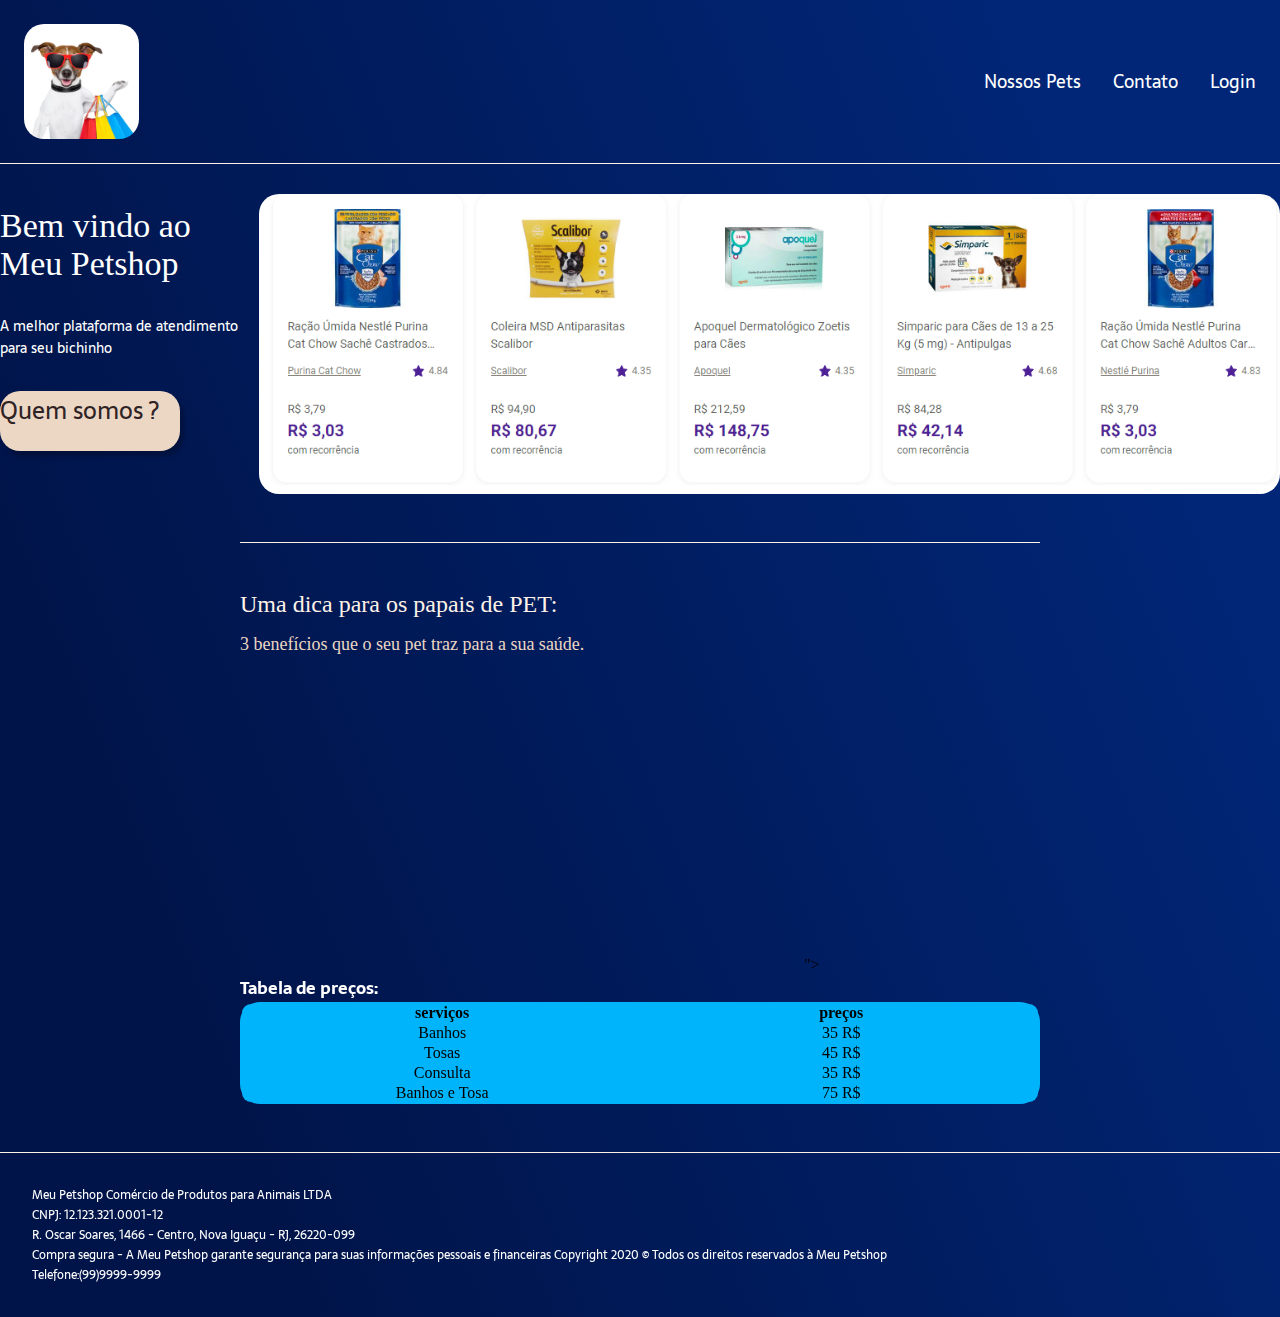
<file: index.html>
<!DOCTYPE html>
<html lang="pt-br">

<head>
    <meta charset="UTF-8">
    <meta name="viewport" content="width=device-width, initial-scale=1.0">
    <title>Meupetshop.com.br</title>
    <link rel="stylesheet" type="text/css" href="style.css">
    <style>
        table, th,td {
            width: 800px;
    text-align: center;
    background-color: #00b4fc;
    border-radius: 20px;
    

        }
    </style>
</head>
<body>
    <header class="cabecalho">
        <img class="cabecalho-imagem" src="meupetshop.jpg">
        <nav class="cabecalho-menu">
            <a class="cabecalho-botao" href="nossospet.html">Nossos Pets</a>
            <a class="cabecalho-botao" href="index3.html">Contato</a>
            <a class="cabecalho-botao" href="login.html">Login</a>
        </nav>




    </header>

    <main class="conteudo">
       <section class="conteudo-principal">
        <div class="conteudo-principal-escrito"> 
            <h1 class="conteudo-principal-escrito-titulo">Bem vindo ao Meu Petshop</h1>
            <h2 class="conteudo-principal-escrito-subtitulo"> A melhor plataforma de atendimento para seu bichinho</h2>
            <a class="conteudo-principal-botao"  href="index2.html"> Quem somos ? </a> 
               </div>
               <img class="conteudo-img" src="pet.PNG" alt="imagem petshop">
            
       </section>

       <section class="conteudo-secundario">

        <div> 
            <h3 class="conteudo-secundario1"> Uma dica para os papais de PET:</h3>
            <p class="conteudo-secundario2"> 3 benefícios que o seu pet traz para a sua saúde.  </p>
           <iframe width="560" height="315" src="https://www.youtube.com/embed/6BIT61x4fGU" title="YouTube video player" frameborder="0" allow="accelerometer; autoplay; clipboard-write; encrypted-media; gyroscope; picture-in-picture" allowfullscreen></iframe> "> 

           <h3 class="conteudo-principal-escrito-tabelas">Tabela de preços:</h3>
           <table>
               <tr>
                   <th>serviços</th>
                   <th>preços</th>
               </tr>
               <tr>
                   <td>Banhos</td>
                   <td>35 R$</td>
               </tr>
               <tr>
                   <td>Tosas</td>
                   <td>45 R$</td>
               </tr>
               <tr>
                   <td>Consulta</td>
                   <td>35 R$ </td>
               </tr>
               <tr>
                <td>Banhos e Tosa </td>
                <td>75 R$</td>
            </tr>
            </table>
          
        </div>

       </section>

    </main>

    <footer class="rodape">
            <p class="rodape1">Meu Petshop Comércio de Produtos para Animais LTDA</p>
            <p class="rodape1"> CNPJ: 12.123.321.0001-12</p>
            <p class="rodape1">  R. Oscar Soares, 1466 - Centro, Nova Iguaçu - RJ, 26220-099</p>
            <p class="rodape1">  Compra segura - A Meu Petshop garante segurança para suas informações pessoais e financeiras
                Copyright 2020 © Todos os direitos reservados à Meu Petshop</p>
            <p class="rodape1">  Telefone:(99)9999-9999 </p>

        </footer>
</body>
</html>
</file>
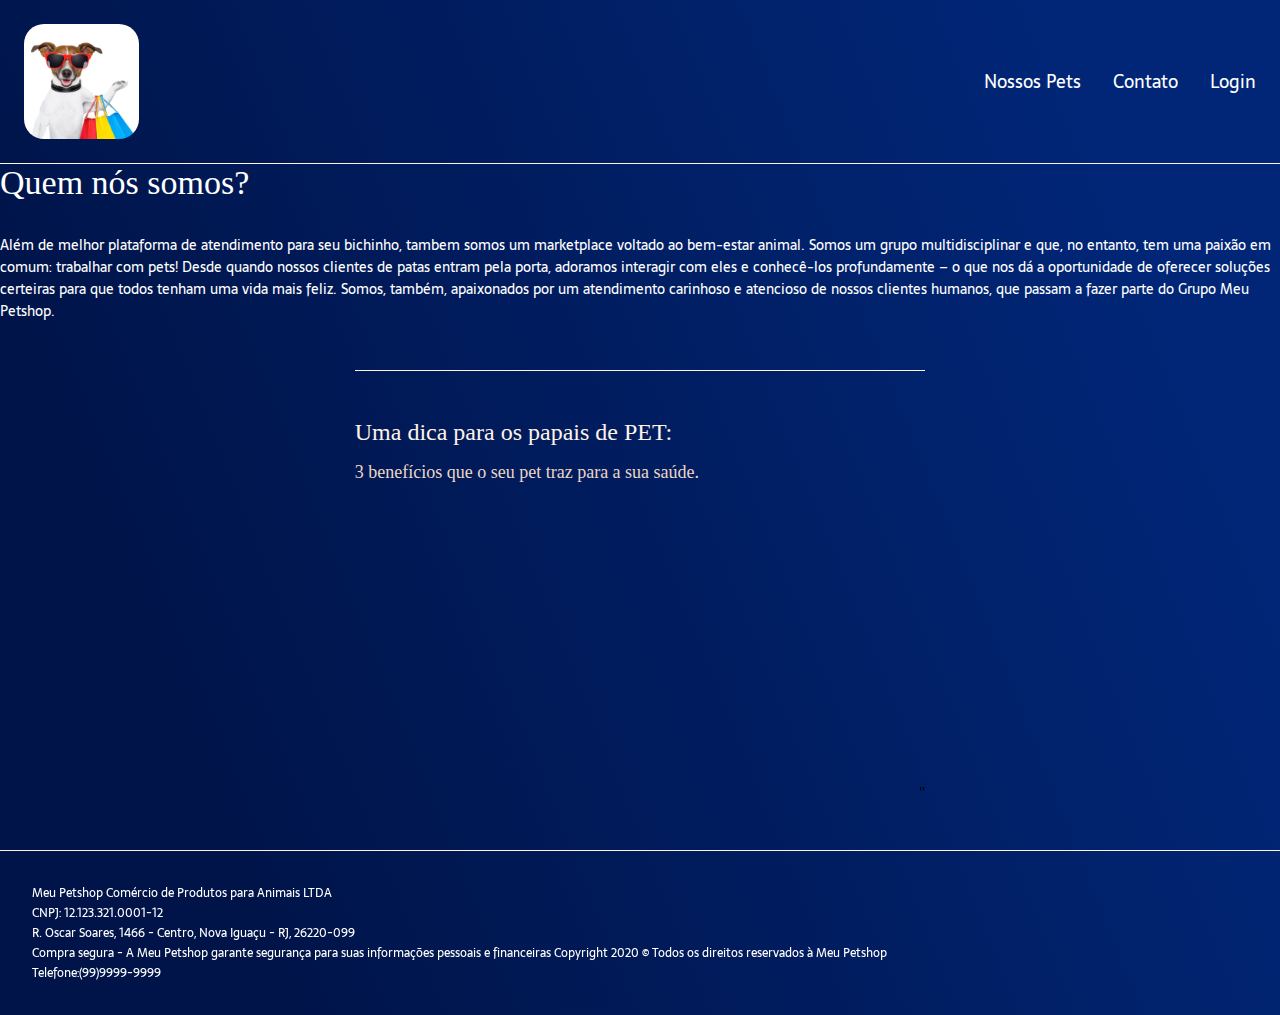
<file: index2.html>
<!DOCTYPE html>
<html lang="pt-br">

<head>
    <meta charset="UTF-8">
    <meta name="viewport" content="width=device-width, initial-scale=1.0">
    <title>Meupetshop.com.br</title>
    <link rel="stylesheet" type="text/css" href="style.css">
</head>
<body>
    <header class="cabecalho">
        <img class="cabecalho-imagem" src="meupetshop.jpg">
        <nav class="cabecalho-menu">
            <a class="cabecalho-botao" href="nossospet.html">Nossos Pets</a>
            <a class="cabecalho-botao" href="index3.html">Contato</a>
            <a class="cabecalho-botao" href="login.html">Login</a>
        </nav>




    </header>

    <main class="conteudo">
       <section class="conteudo-principal">
        <div class="conteudo-principal-escrito"> 
            <h1 class="conteudo-principal-escrito-titulo">Quem nós somos?</h1>
            <h2 class="conteudo-principal-escrito-subtitulo"> Além de melhor plataforma de atendimento para seu bichinho, tambem somos um marketplace voltado ao bem-estar animal. Somos um grupo multidisciplinar e que, no entanto, tem uma paixão em comum: trabalhar com pets! Desde quando nossos clientes de patas entram pela porta, adoramos interagir com eles e conhecê-los profundamente – o que nos dá a oportunidade de oferecer soluções certeiras para que todos tenham uma vida mais feliz. Somos, também, apaixonados por um atendimento carinhoso e atencioso de nossos clientes humanos, que passam a fazer parte do Grupo Meu Petshop.
               
        </div>
               
            
       </section>

       <section class="conteudo-secundario">

        <div> 
            <h3 class="conteudo-secundario1"> Uma dica para os papais de PET:</h3>
            <p class="conteudo-secundario2"> 3 benefícios que o seu pet traz para a sua saúde.  </p>
           <iframe width="560" height="315" src="https://www.youtube.com/embed/6BIT61x4fGU"  title="YouTube video player" frameborder="0" allow="accelerometer; autoplay; clipboard-write; encrypted-media; gyroscope; picture-in-picture" allowfullscreen></iframe> "  
        </div>

       </section>

    </main>

    <footer class="rodape">
            <p class="rodape1">Meu Petshop Comércio de Produtos para Animais LTDA</p>
            <p class="rodape1"> CNPJ: 12.123.321.0001-12</p>
            <p class="rodape1">  R. Oscar Soares, 1466 - Centro, Nova Iguaçu - RJ, 26220-099</p>
            <p class="rodape1">  Compra segura - A Meu Petshop garante segurança para suas informações pessoais e financeiras
                Copyright 2020 © Todos os direitos reservados à Meu Petshop</p>
            <p class="rodape1">  Telefone:(99)9999-9999 </p>

        </footer>
</body>
</html>
</file>
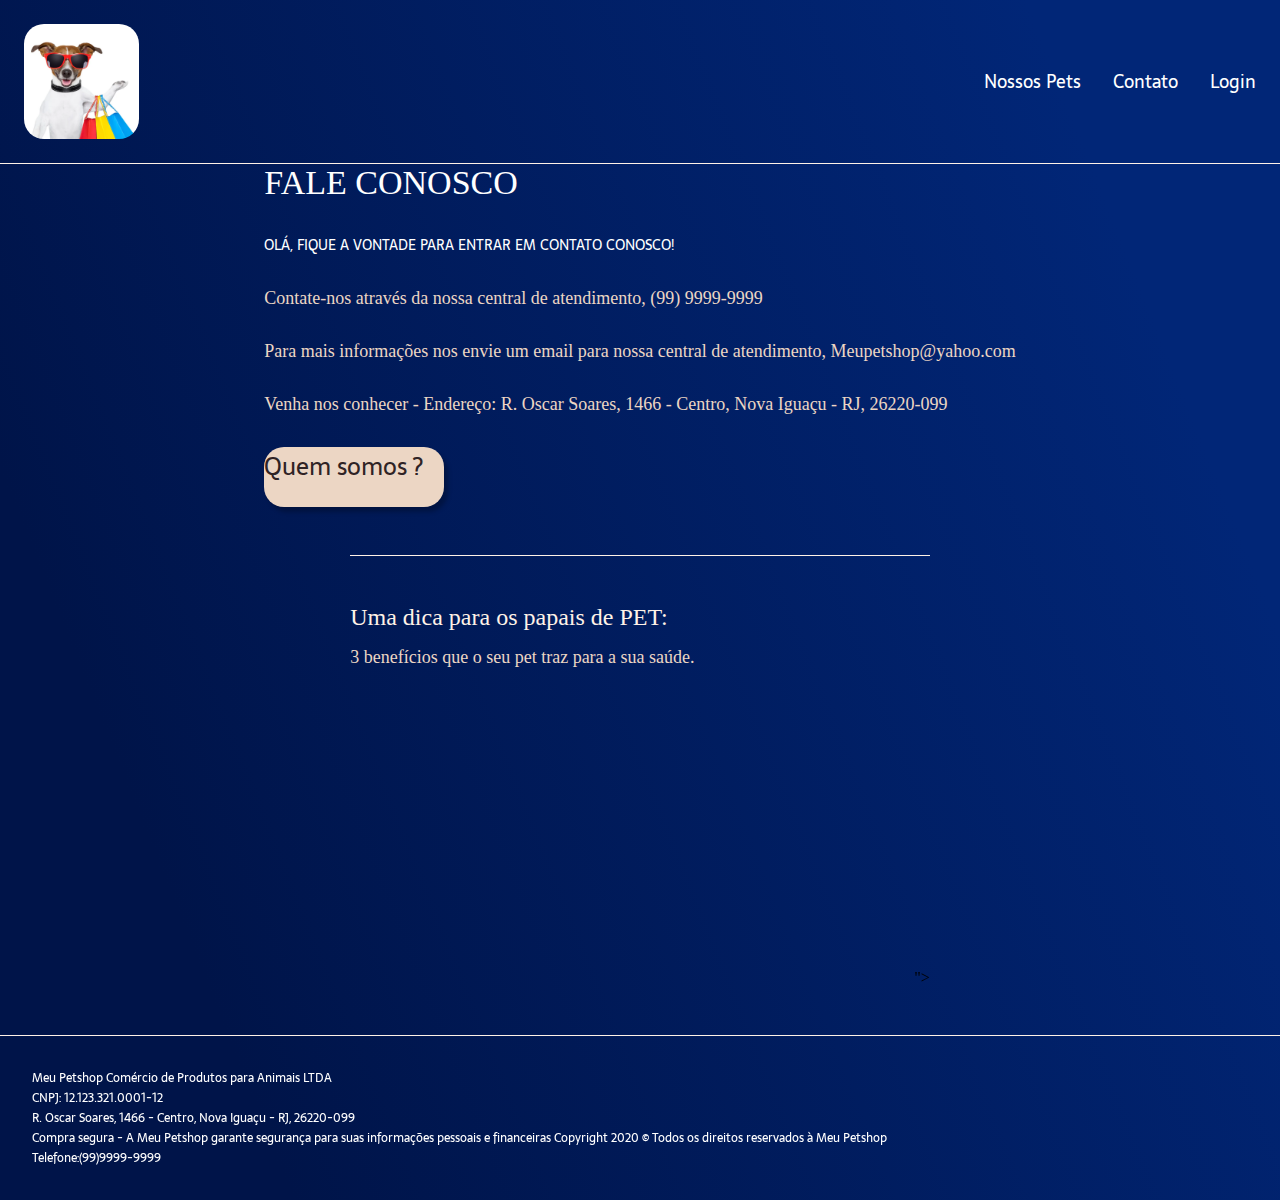
<file: index3.html>
<!DOCTYPE html>
<html lang="pt-br">

<head>
    <meta charset="UTF-8">
    <meta name="viewport" content="width=device-width, initial-scale=1.0">
    <title>Meupetshop.com.br</title>
    <link rel="stylesheet" type="text/css" href="style.css">
</head>
<body>
    <header class="cabecalho">
        <img class="cabecalho-imagem" src="meupetshop.jpg">
        <nav class="cabecalho-menu">
            <a class="cabecalho-botao" href="nossospet.html">Nossos Pets</a>
            <a class="cabecalho-botao" href="index3.html">Contato</a>
            <a class="cabecalho-botao" href="login.html">Login</a>
        </nav>




    </header>

    <main class="conteudo">
       <section class="conteudo-principal">
        <div class="conteudo-principal-escrito"> 
            <h1 class="conteudo-principal-escrito-titulo">FALE CONOSCO</h1>
            <h2 class="conteudo-principal-escrito-subtitulo"> OLÁ, FIQUE A VONTADE PARA ENTRAR EM CONTATO CONOSCO!</h2>
            <P class="abc"> Contate-nos através da nossa central de atendimento, (99) 9999-9999 </P>
            <p class="abc"> Para mais informações nos envie um email para nossa central de atendimento, Meupetshop@yahoo.com</p>
            <p class="abc"> Venha nos conhecer - Endereço:  R. Oscar Soares, 1466 - Centro, Nova Iguaçu - RJ, 26220-099  </p>
            <a class="conteudo-principal-botao"  href="index2.html"> Quem somos ? </a> 
               </div>
               
            
       </section>

       <section class="conteudo-secundario">

        <div> 
            <h3 class="conteudo-secundario1"> Uma dica para os papais de PET:</h3>
            <p class="conteudo-secundario2"> 3 benefícios que o seu pet traz para a sua saúde.  </p>
           <iframe width="560" height="315" src="https://www.youtube.com/embed/6BIT61x4fGU" title="YouTube video player" frameborder="0" allow="accelerometer; autoplay; clipboard-write; encrypted-media; gyroscope; picture-in-picture" allowfullscreen></iframe> "> 
        </div>

       </section>

    </main>

    <footer class="rodape">
            <p class="rodape1">Meu Petshop Comércio de Produtos para Animais LTDA</p>
            <p class="rodape1"> CNPJ: 12.123.321.0001-12</p>
            <p class="rodape1">  R. Oscar Soares, 1466 - Centro, Nova Iguaçu - RJ, 26220-099</p>
            <p class="rodape1">  Compra segura - A Meu Petshop garante segurança para suas informações pessoais e financeiras
                Copyright 2020 © Todos os direitos reservados à Meu Petshop</p>
            <p class="rodape1">  Telefone:(99)9999-9999 </p>

        </footer>
</body>
</html>
</file>
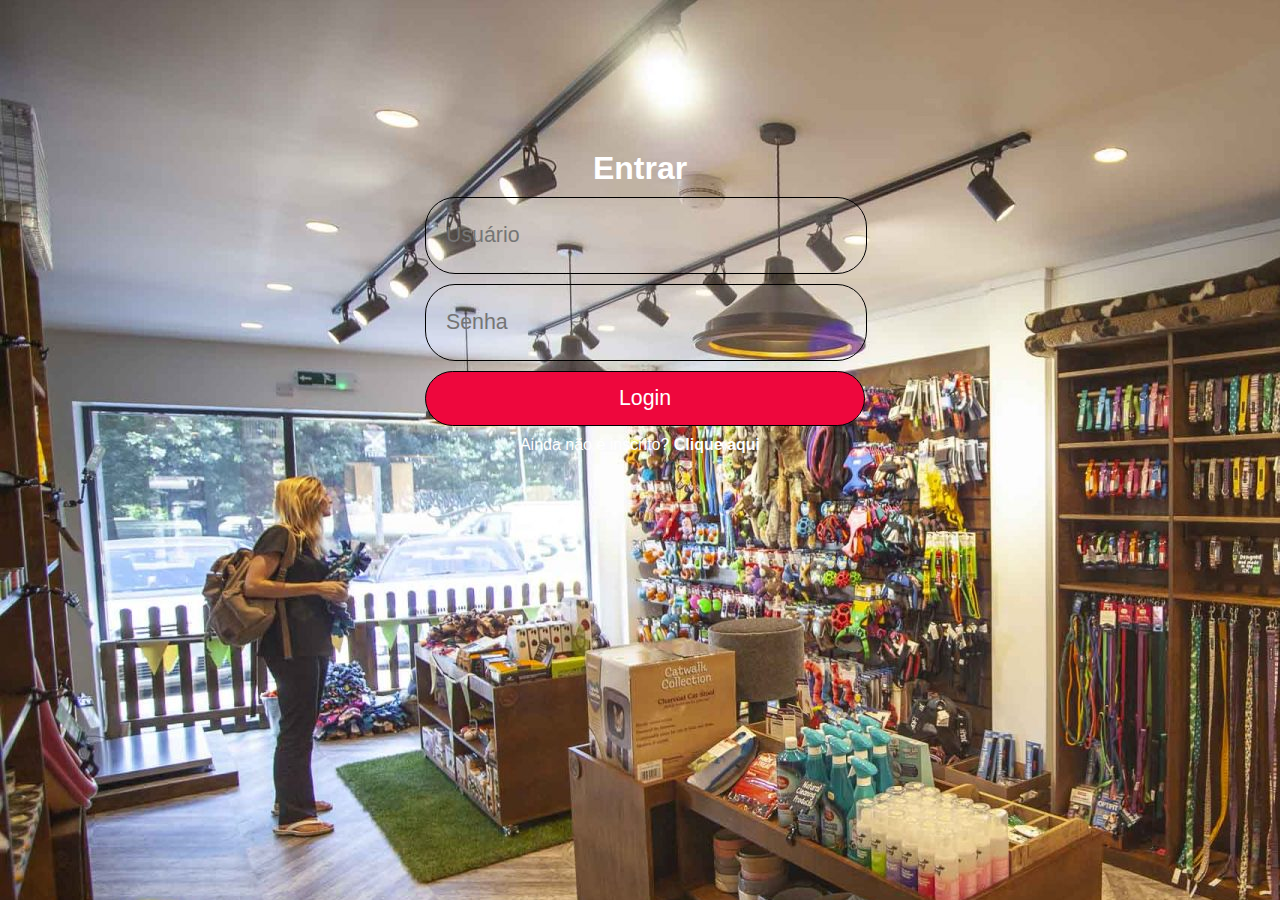
<file: login.html>
<!doctype html>
<html lang="pt-br">
<head>
    <meta charset="UTF-8">
    <title>Documento</title>
    <link rel="stylesheet" type="text/css" href="estilologin.css">
</head>
<body>
    <div id="form-login">
        <h1 class="seila">Entrar</h1>
        <form method="post" action="processar.php">
            <input type="email" placeholder="Usuário" id="email" maxlength="20">
            <input type="password" placeholder="Senha" id="senha" maxlength="6">
            <input type="submit" value="Login" id="login">
            <a href="cadastrar.php">Ainda não é inscrito? <strong>Clique aqui</strong></a>
        </form>
    </div>

</body>
</html>
</file>
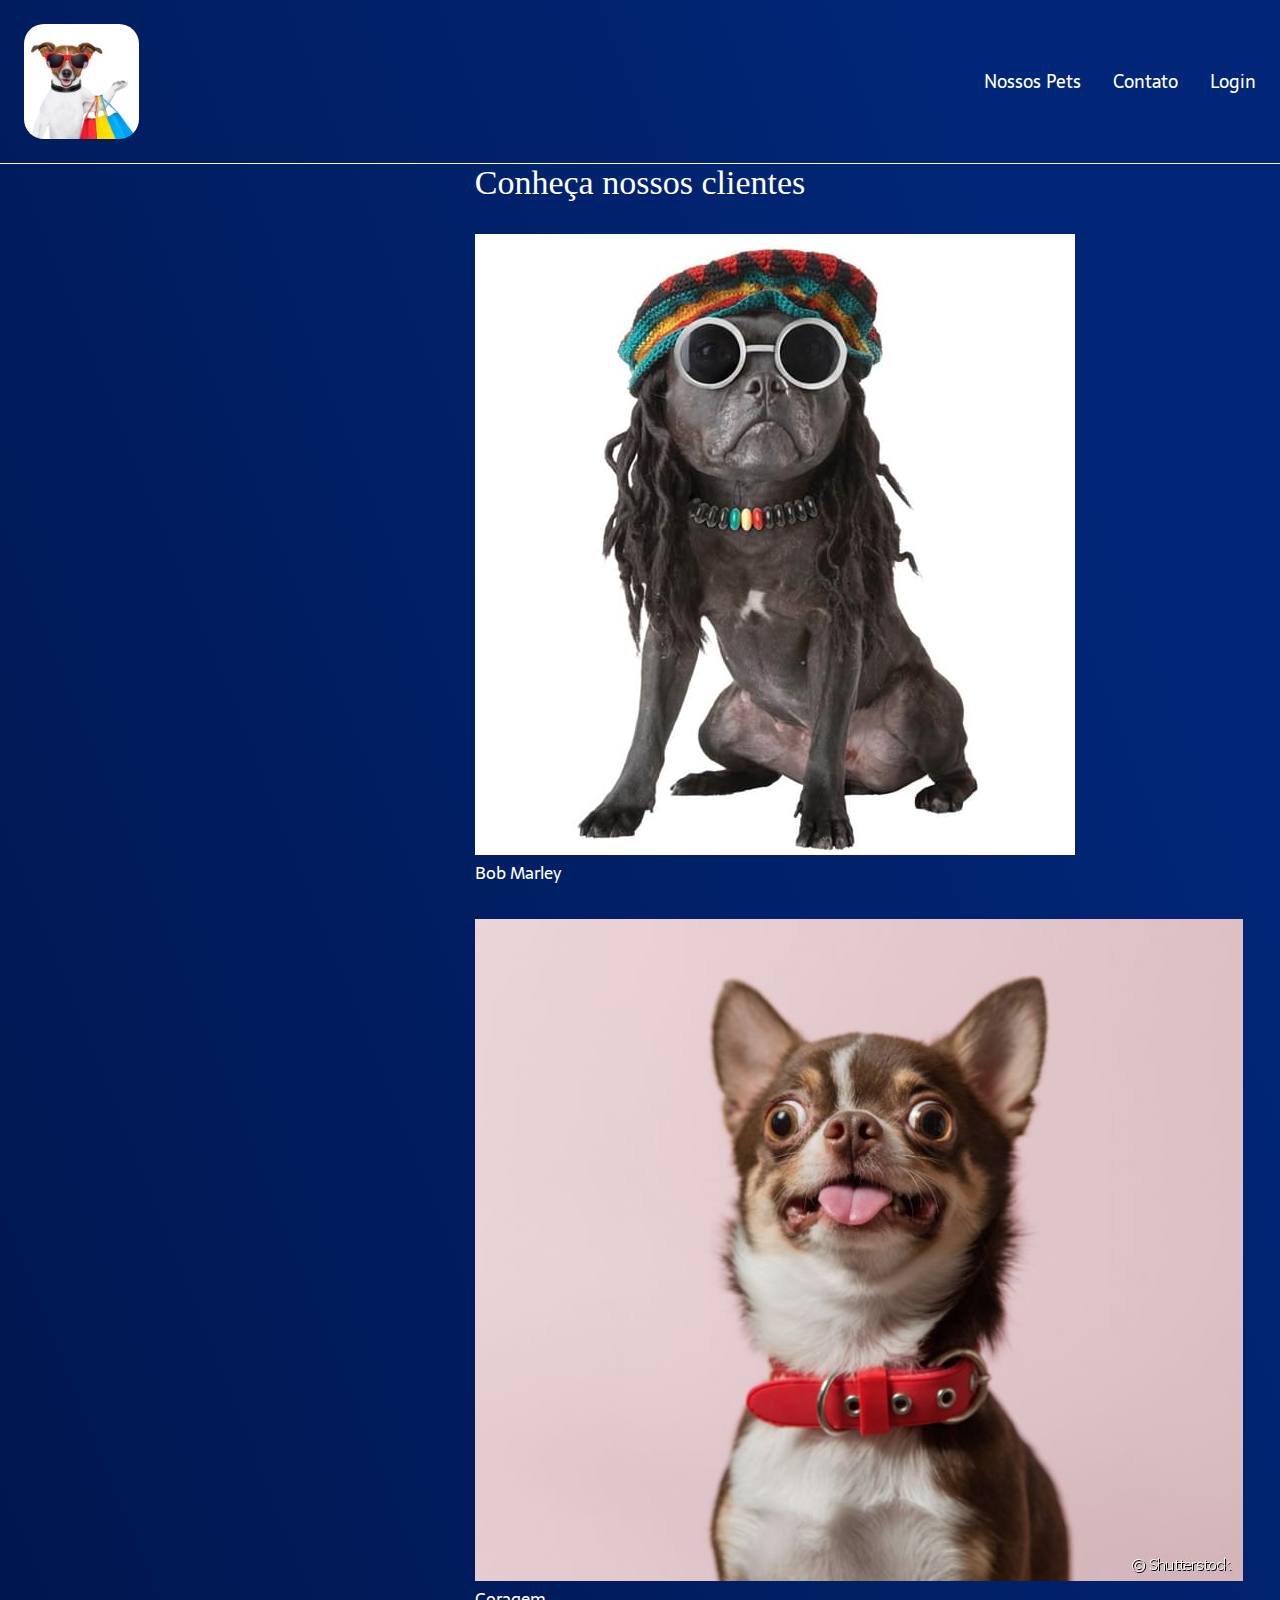
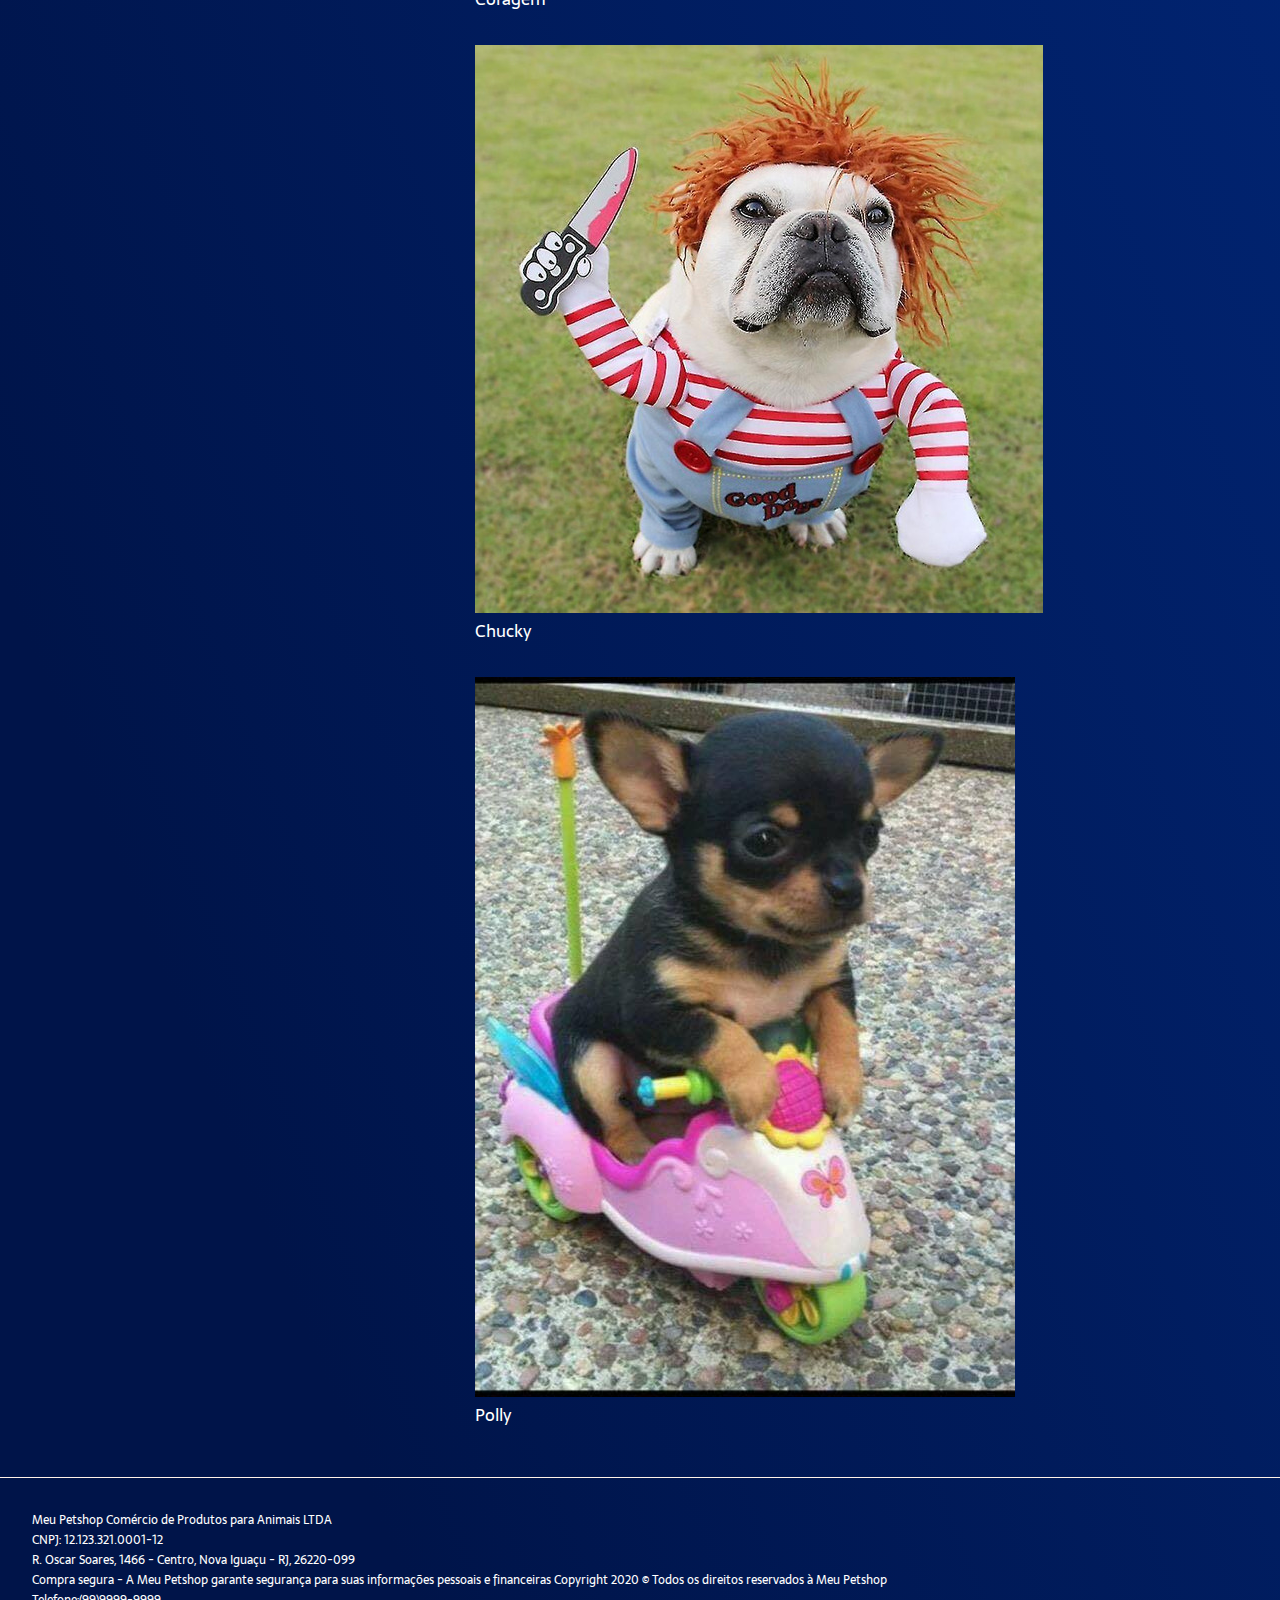
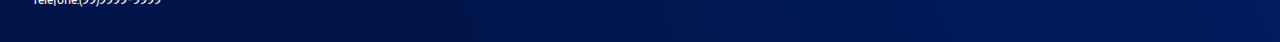
<file: nossospet.html>
<!DOCTYPE html>
<html lang="pt-br">

<head>
    <meta charset="UTF-8">
    <meta name="viewport" content="width=device-width, initial-scale=1.0">
    <title>Meupetshop.com.br</title>
    <link rel="stylesheet" type="text/css" href="style.css">
</head>
<body>
    <header class="cabecalho">
        <img class="cabecalho-imagem" src="meupetshop.jpg">
        <nav class="cabecalho-menu">
            <a class="cabecalho-botao" href="nossospet.html">Nossos Pets</a>
            <a class="cabecalho-botao" href="index3.html">Contato</a>
            <a class="cabecalho-botao" href="login.html">Login</a>
        </nav>




    </header>

    <main class="conteudo">
       <section class="conteudo-principal">
        <div class="conteudo-principal-escrito"> 
            <h1 class="conteudo-principal-escrito-titulo">Conheça nossos clientes </h1>
            <div class="box">
                <img src="bob.jpg"/>
                <span class="namedog"> Bob Marley  </span>
            </div>
            <div class="box">
                <img src="coragem.jpg"/>
                <span class="namedog"> Coragem </span>
            </div>

            <div class="box">
                <img src="chucky.jpg"/>
                <span class="namedog"> Chucky </span>
            </div>

            <div class="box">
                <img src="polly.jpg"/>
                <span class="namedog"> Polly </span>
            </div>
            
            <style>
            div.box {
                
                width: 150px;
                display: inline-block;
            }
            </style>
               </div>
               
            
       </section>



    </main>

    <footer class="rodape">
            <p class="rodape1">Meu Petshop Comércio de Produtos para Animais LTDA</p>
            <p class="rodape1"> CNPJ: 12.123.321.0001-12</p>
            <p class="rodape1">  R. Oscar Soares, 1466 - Centro, Nova Iguaçu - RJ, 26220-099</p>
            <p class="rodape1">  Compra segura - A Meu Petshop garante segurança para suas informações pessoais e financeiras
                Copyright 2020 © Todos os direitos reservados à Meu Petshop</p>
            <p class="rodape1">  Telefone:(99)9999-9999 </p>

        </footer>
</body>
</html>
</file>
<file: style.css>
@import url('https://fonts.googleapis.com/css2?family=Sarala&display=swap');

*{ 
    margin: 0;
    padding: 0;
    box-sizing: border-box;
    text-decoration: none;

}
body {
    font-size: 100%;
    background: linear-gradient(68.15deg, #001449 16.62%, #012677 85.61%);
}

.cabecalho { 
    display: flex;
    flex-direction: row;
    align-items: center;
    justify-content: space-between;
    padding: 24px;

}
.cabecalho-imagem{
    height: 115px;
    border-radius: 20px;
   

   


   
}
.cabecalho-menu {
    display: flex;
    gap: 32px;

}

.cabecalho-botao {
    font-family: 'Sarala' ;
    color: white;
    font-weight: 400;
    font-size: 18px;

}

.conteudo{
    margin-bottom: 48px;
    border-top: 0.4px solid #FFF2E7;


 }
 .conteudo-principal{ 
    display: flex;
    flex-direction: row;
    align-items: center;
    justify-content: space-around;
 }

 .conteudo-principal-escrito{
    display: flex;
    flex-direction: column;
    gap: 32px;

 }
 .conteudo-principal-escrito-titulo{ 
    font-family: 'righteous', corsive;
    font-weight: 400;
    font-size: 34px;
    color: white;
 }
 .conteudo-principal-escrito-subtitulo{
    font-family: 'Sarala' ;
    font-weight: 400;
    font-size: 14px;
    color:white;
 }
 .conteudo-principal-botao{
  background-color: #ECD6C4;
  width: 180px;
  height: 60px;
  border: none;
  box-shadow: 4px 5px 4px rgba(0, 0, 0, 0.25);
  border-radius: 20px;
  font-family: 'Sarala', sans-serif;
  font-weight: 300px;
  font-size: 24px;
  color: #2F2325;
 }
 .conteudo-principal-botao:hover { 
    background-color: rgba(236, 214, 196, 0.56);
  
    

 }
 .conteudo-img {
   
    height:300px;
    border-radius: 20px;
   margin-top: 30px;
 }

 .conteudo-secundario{
    display: flex;
    flex-direction: column;
    align-items: center;
    gap: 24px;
    margin-top: 48px;
 }
 .conteudo-secundario1{
    border-top: 0.4px solid #FFF2E7;
    padding-top: 48px;
    font-family: 'Righteous', corsive;
    font-weight: 400;
    font-size: 24px;
    color: #FFF2E7;
    margin-bottom: 16px;


  }
  .conteudo-secundario2{
    font-family: 'Sarala' sans-serif;
    font-weight: 300;
    font-size:18px;
   color: #ECD6C4;

 
  }
  .abc{
    font-family: 'Sarala' sans-serif;
    font-weight: 300;
    font-size:18px;
   color: #ECD6C4;

  }

  .rodape{
    padding: 32px;
    border-top: 0.4px solid #FFF2E7;
  }
  .rodape1{
    font-family: 'Sarala' ;
    color: white;
    font-weight: 300;
    font-size: 12px;
  }
  .conteudo-principal-escrito-tabelas{ 
    font-family: 'Sarala' ;
    color: white;
    font-weight: 600px;
    font-size: 17px;
  }
  .namedog {
    font-family: 'Sarala' ;
    color: white;
    font-weight: 600px;
    font-size: 17px;
  }
</file>
<file: estilologin.css>
*{
    margin: 0px;
    padding: 0px;
}

input {
    display: block;
    height: 55px;
    width: 400px;
    margin: 10px;
    border-radius: 30px;
    padding: 10px 20px;
    font-size: 16pt;
    background-color: rgba(255,255,255, 0.1);
    color: white;
    border: 1px solid black;
}

input#login {
    width: 440px;
    background-color: rgb(238, 7, 61);
}

input#cadastrar {
    width: 440px;
    background-color: rgb(155,255,15);
}


div#form-login {
    /*background-color: red;*/
    width: 450px;
    margin: 150px auto;
}

div#form-cad{

}

body {
    background-image: url(dowload1.jpg);
    color: white;
    font-family: Arial;
    text-align: center;
}

a {
    color: white;
    text-decoration: none;

}

a:hover{
    text-decoration: underline;
}
</file>
